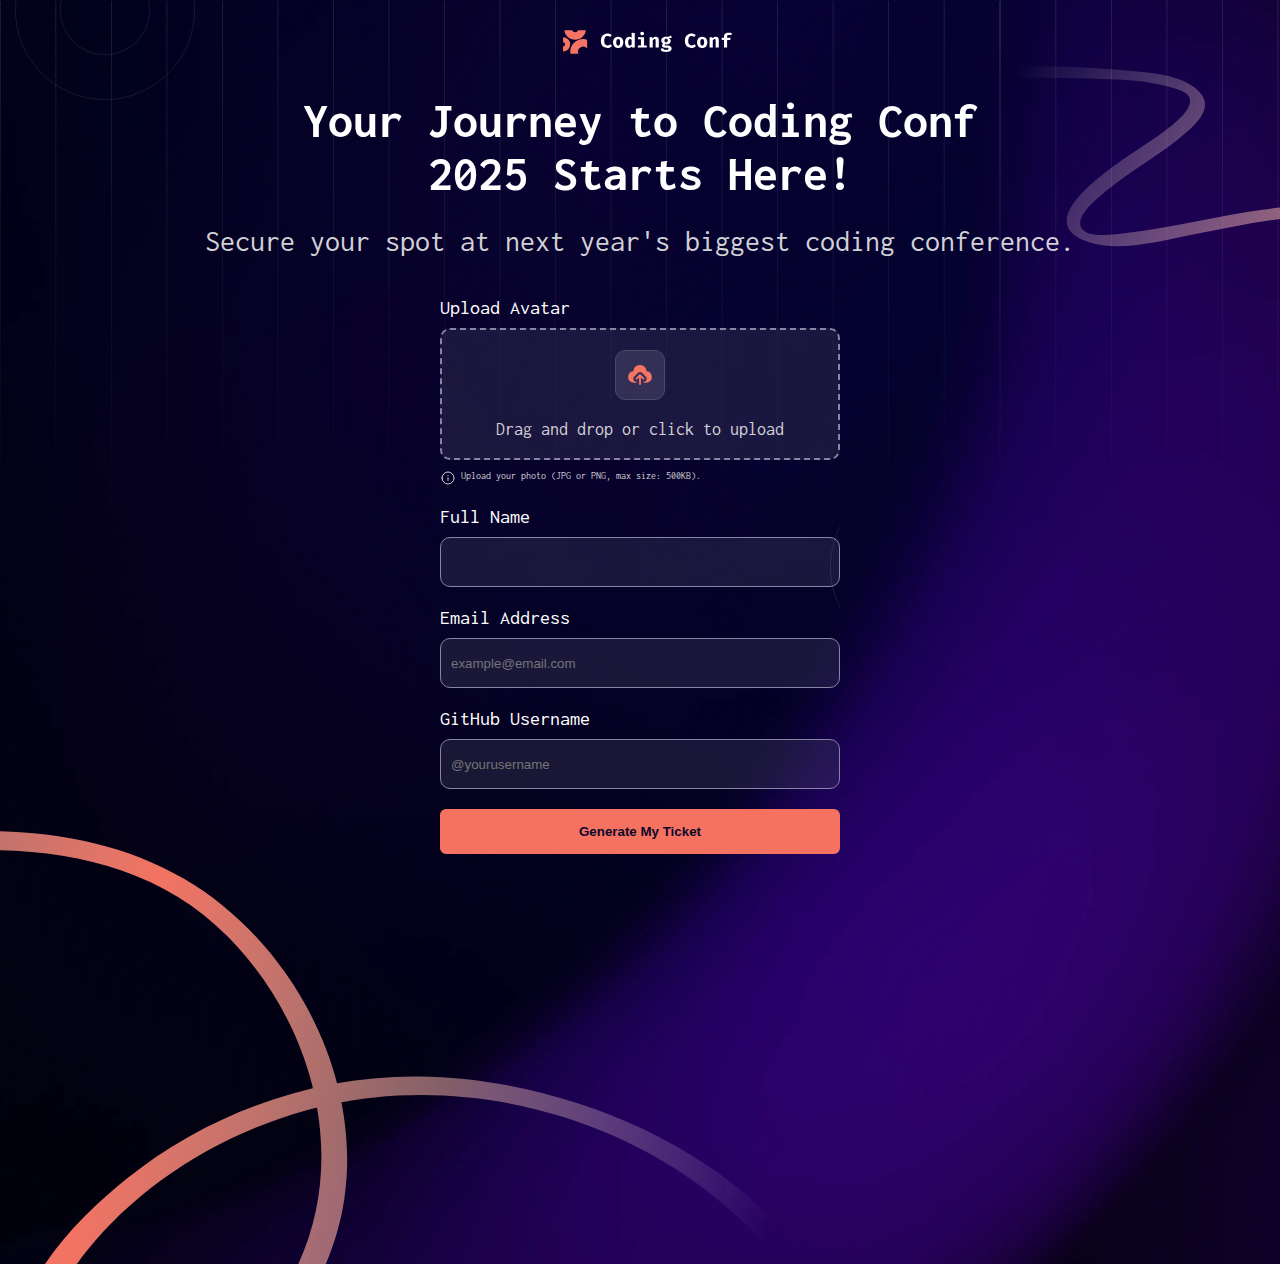
<file: index.html>
<!DOCTYPE html>
<html lang="en">
  <head>
    <meta charset="UTF-8" />
    <meta name="viewport" content="width=device-width, initial-scale=1.0" />
    <link
      rel="icon"
      type="image/png"
      sizes="32x32"
      href="./assets/images/favicon-32x32.png"
    />
    <link rel="preconnect" href="https://fonts.googleapis.com" />
    <link rel="preconnect" href="https://fonts.gstatic.com" crossorigin />
    <link
      href="https://fonts.googleapis.com/css2?family=Inconsolata:wght@200..900&display=swap"
      rel="stylesheet"
    />
    <link rel="stylesheet" href="styles.css" />
    <title>Frontend Mentor | Conference ticket generator</title>
  </head>
  <body class="background-images">
    <div class="lines-div">
      <img class="lines lines-left" src="/assets/images/pattern-lines.svg" alt="">
      <div>
        <img class="lines lines-right" src="/assets/images/pattern-lines.svg" alt="">
      </div>
    </div>
    <div class="main-container">
      <img class="squiggle-bottom" src="/assets/images/pattern-squiggly-line-bottom-mobile-tablet.svg" alt="">
      <img class="squiggle-top" src="/assets/images/pattern-squiggly-line-top.svg" alt="">
      <img class="circle circle-top" src="/assets/images/pattern-circle.svg" alt="">
      <header>
        <div class="header-img-div">
          <img class="header-img" src="/assets/images/logo-full.svg" alt="" />
        </div>
        <h1 class="header-title">
          Your Journey to Coding <br class="small-screen" />
          Conf <br class="big-screen"> 2025 Starts Here!
        </h1>
        <p class="header-text">
          Secure your spot at next year's <br class="small-screen"/>
          biggest coding conference.
        </p>
      </header>

      <main>
        <img class="circle circle-mid" src="/assets/images/pattern-circle.svg" alt="">
        <p class="upload-header">Upload Avatar</p>
        <div class="upload-container">
          <input
            class="upload-input"
            type="file"
            id="file-input"
            class="hidden"
          />
          <label for="file-input"
            ><div class="upload-img">
              <img src="/assets/images/icon-upload.svg" alt="">  
            </div
          ></label>
          <p>Drag and drop or click to upload</p>
        </div>
        <div class="upload-footer">
          <img class="upload-footer-img" src="/assets/images/icon-info.svg" alt="">
          <p>Upload your photo (JPG or PNG, max size: 500KB).</p>
        </div>

        <div class="input-container">
          <ul class="input-fields">
            <li class="name-field">
              <p>Full Name</p>
              <input class="text-field" type="text" />
            </li>
            <li class="email-field">
              <p>Email Address</p>
              <input
                class="text-field"
                type="text"
                placeholder="example@email.com"
              />
            </li>
            <li class="github-field">
              <p>GitHub Username</p>
              <input
                class="text-field"
                type="text"
                placeholder="@yourusername"
              />
            </li>
            <li class="generate-field">
              <button class="btn">Generate My Ticket</button>
            </li>
          </ul>
        </div>
      </main>
    </div>
  </body>
</html>
</file>
<file: styles.css>
* {
  margin: 0;
  padding: 0;
  box-sizing: border-box;
}

html {
  font-size: 62.5%;
}


body {
  font-family: "Inconsolata", monospace;
}

.background-images {
  z-index: -10;
  background-image: url(/assets/images/background-mobile.png);
  background-repeat: no-repeat;
  background-position: center;
  background-size: cover;
}

.main-container {
  display: flex;
  flex-direction: column;
  align-items: center;
  justify-content: center;
  position: relative;
  overflow: hidden;
}

.squiggle-bottom {
  position: absolute;
  bottom: 0px;
  left: 0px;
  width: 350px;
  z-index: -1;
}

.squiggle-top {
  position: absolute;
  top: 20px;
  right: 0;
  width: 100px;
  z-index: -1;
}

.lines-div {
  position: absolute;
  display: flex;
  z-index: -1;
  overflow: hidden;
  width: 100%;
}

.lines {
  width: 1000px;
}
 
.lines-right {
  display: none;
}

.circle {
  position: absolute;
  width: 120px;
}

.circle-top {
  display: none;
}

li {
  list-style-type: none;
}

/* ---------- HEADER ---------- */

header {
  display: flex;
  flex-direction: column;
  align-items: center;
  justify-content: center;
  width: 100%;
}

.header-img-div {
  margin-top: 3rem;
  margin-bottom: 4rem;
  display: flex;
  width: 100%;
  align-items: center;
  justify-content: center;
  position: relative;
}

.header-img {
  width: 170px;
  margin-left: 1.5rem;
}

.header-title {
  font-size: 3rem;
  text-align: center;
  margin-bottom: 2.5rem;
  color: hsl(0, 0%, 100%);
  width: 100%;
}

.header-text {
  font-size: 2rem;
  text-align: center;
  font-weight: 400;
  color: hsl(252, 6%, 83%);
  margin-bottom: 4rem;
}

/* ---------- MAIN ---------- */

main {
  display: flex;
  flex-direction: column;
  align-items: center;
  width: 90%;
  height: 100%;
  margin: auto 0;
  max-width: 400px;
  position: relative;
  overflow: hidden;
}

.upload-container {
  border: 2px dashed hsl(246, 15%, 58%);
  border-radius: 10px;
  background-color: rgba(75, 72, 106, 30%);
  width: 100%;
  max-width: 400px;
  display: flex;
  flex-direction: column;
  align-items: center;
  margin-bottom: 0.5rem;
}

.upload-input {
  display: none;
}

.upload-header {
  font-size: 2rem;
  margin-bottom: 1rem;
  align-self: start;
  color: hsl(0, 0%, 100%);
}

.upload-img {
  margin-top: 2rem;
  margin-bottom: 2rem;
  background-color: rgba(75, 72, 106, 50%);
  border: 1px solid hsl(245, 19.1%, 34.9%);
  border-radius: 10px;
  width: 50px;
  height: 50px;
  display: flex;
  justify-content: center;
  align-items: center;
}

.upload-container p {
  font-size: 1.8rem;
  margin-bottom: 2rem;
  color: hsl(252, 6%, 83%);
}

.upload-footer {
  display: flex;
  align-self: start;
  margin-top: 0.5rem;
  margin-bottom: 1rem;
}

.upload-footer-img {
  margin-right: 0.5rem;
}

.upload-footer p {
  color: hsl(252, 6%, 83%);
}

/* ---------- INPUTS ---------- */

.input-container {
  display: flex;
  align-items: center;
  flex-direction: column;
  width: 100%;
  margin: 0% 100%;
}

.input-fields {
  display: flex;
  flex-direction: column;
  align-items: center;
  justify-content: center;
  width: 100%;
  flex-wrap: wrap;
}

.input-fields li {
  display: flex;
  flex-direction: column;
  width: 100%;
  max-width: 400px;
  margin-bottom: 1rem;
}

.text-field {
  border: 1px solid hsl(246, 15%, 58%);
  appearance: none;
  padding: 10px;
  background: rgba(75, 72, 106, 30%);
  border-radius: 10px;
  height: 5rem;
  outline: none;
  color: azure;
}

.name-field p,
.email-field p,
.github-field p {
  font-size: 2rem;
  margin-bottom: 1rem;
  margin-top: 1rem;
  color: hsl(0, 0%, 100%);
}

.generate-field {
  position: relative;
}

.circle-mid {
  right: -80px;
  top: 265px;
}

.btn {
  height: 4.5rem;
  background-color: #f57261;
  border: 2px solid #f57261;
  border-radius: 6px;
  color: #0c082b;
  font-weight: 600;
  margin-top: 1rem;
  margin-bottom: 100%;
}

.big-screen {
  display: none;
}

@media (min-width: 1000px) {
  .header-title {
    font-size: 5rem;
  }

  .header-text {
    font-size: 3rem;
  }

  .small-screen {
    display: none;
  }

  .big-screen {
    display: unset;
  }

  .background-images {
    z-index: -10;
    background-image: url(/assets/images/background-desktop.png);
    background-repeat: no-repeat;
    background-position: center;
    background-size: cover;
  }

  .lines-right {
    display: unset;
  }

  .btn {
    margin-bottom: 100%;
  }

  .squiggle-bottom {
    content: url(/assets/images/pattern-squiggly-line-bottom-desktop.svg);
    width: 800px;
    height: 800px;
    bottom: -150px;
    left: 0;
  }

  .squiggle-top {
    width: 400px;
    top: 60px;
  }

  .circle-mid {
    width: 180px;
    top: 180px;
    right: -170px;
  }

  .circle-top {
    display: unset;
    width: 180px;
    top: -80px;
    left: 15px;
  }
}
</file>
